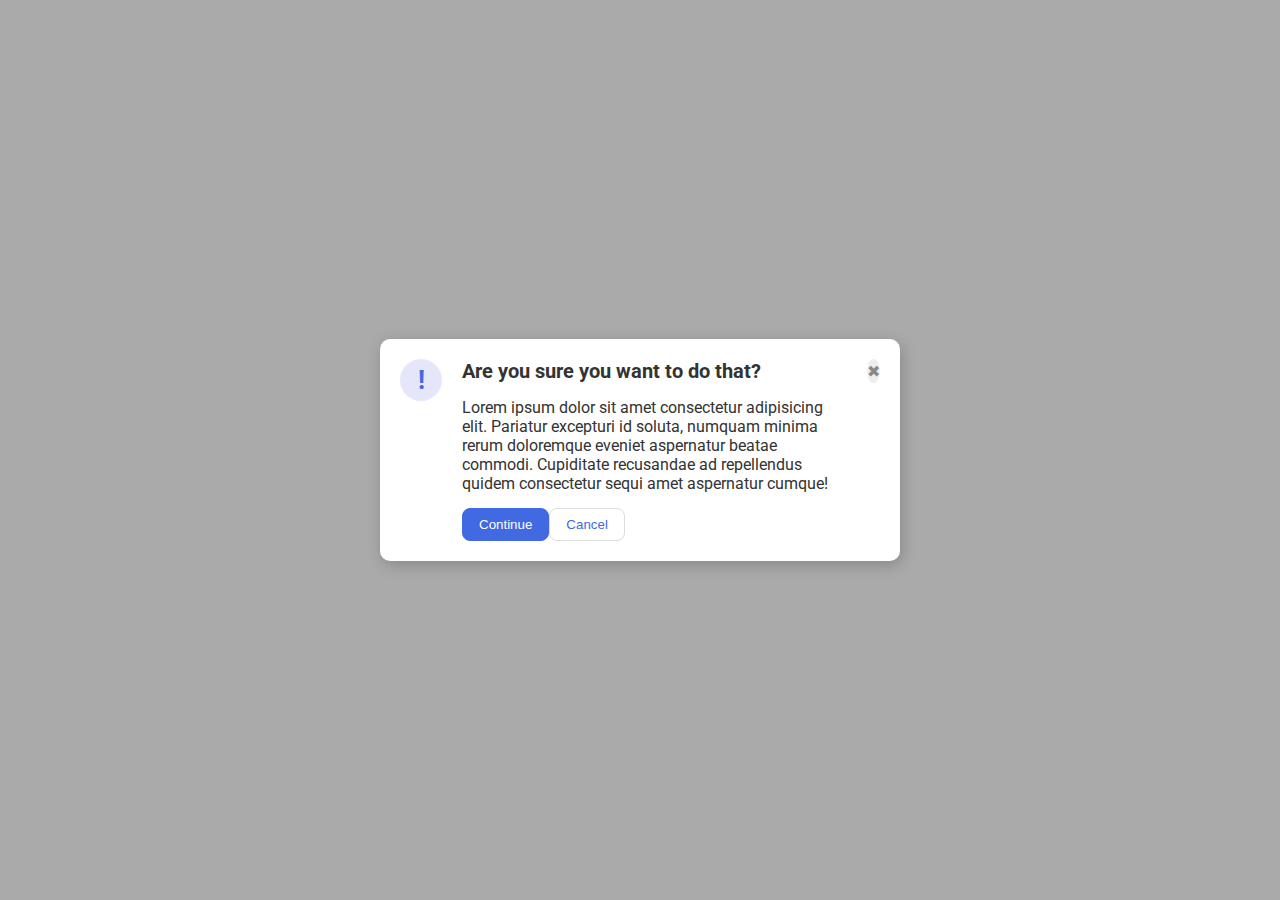
<file: flex/05-flex-modal/index.html>
<!DOCTYPE html>
<html lang="en">
  <head>
    <meta charset="UTF-8">
    <meta http-equiv="X-UA-Compatible" content="IE=edge">
    <meta name="viewport" content="width=device-width, initial-scale=1.0">
    <link rel="stylesheet" href="style.css">
    <title>Modal</title>
  </head>
  <body>
    <div class="modal">

        <div class="icon">!</div>

        <div class="content">
          <div class="header">Are you sure you want to do that?</div>
          <div class="text">Lorem ipsum dolor sit amet consectetur adipisicing elit. Pariatur excepturi id soluta, numquam minima rerum doloremque eveniet aspernatur beatae commodi. Cupiditate recusandae ad repellendus quidem consectetur sequi amet aspernatur cumque!</div>
          <div class="buttons">
            <button class="continue">Continue</button>
            <button class="cancel">Cancel</button>
          </div>
        </div>
        
        <div class="close-button">✖</div>

    </div>
  </body>
</html>
</file>
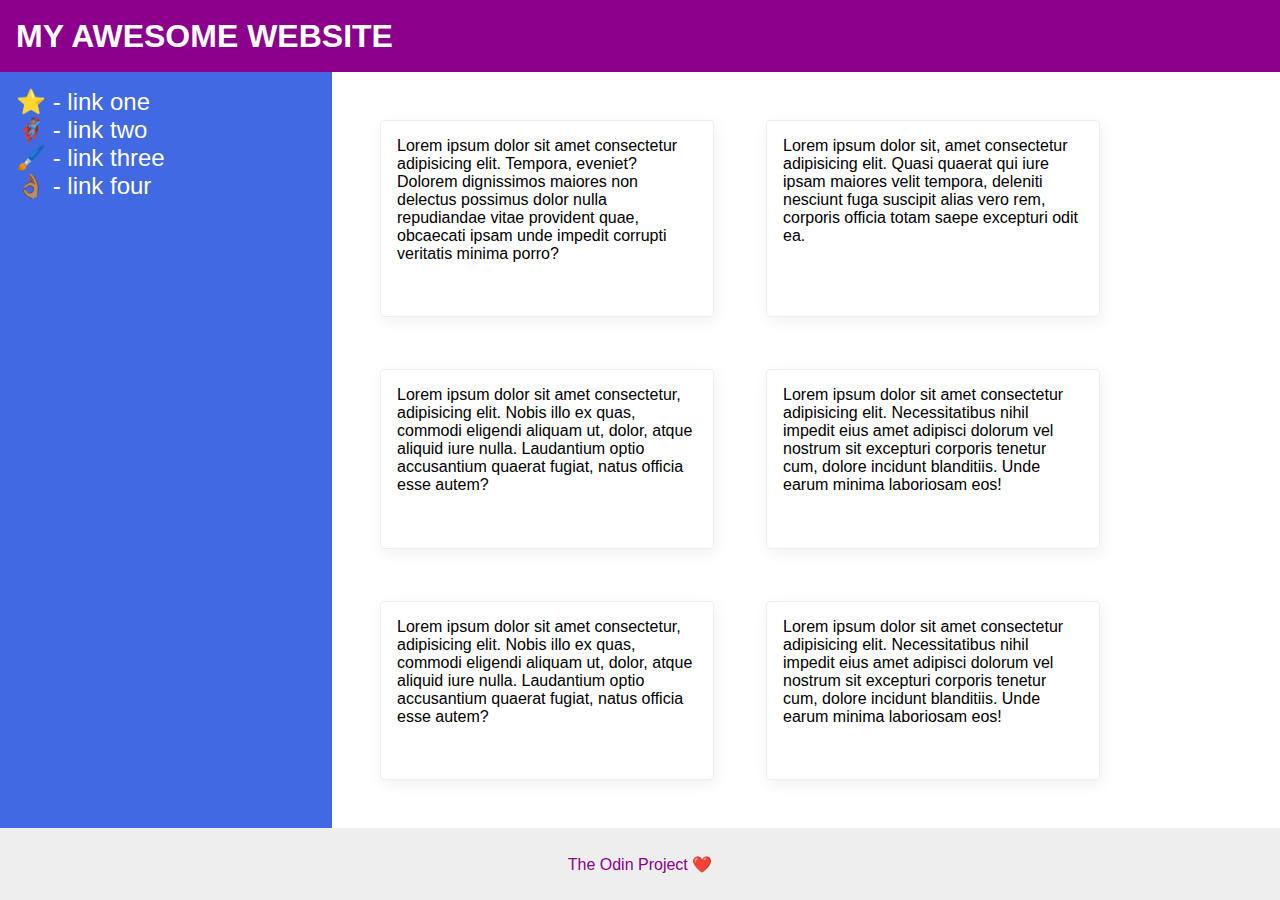
<file: flex/07-flex-layout-2/index.html>
<!DOCTYPE html>
<html lang="en">
  <head>
    <meta charset="UTF-8">
    <meta http-equiv="X-UA-Compatible" content="IE=edge">
    <meta name="viewport" content="width=device-width, initial-scale=1.0">
    <title>The Holy Grail</title>
    <link rel="stylesheet" href="style.css">
  </head>
  <body>
    <div class="header">
      MY AWESOME WEBSITE
    </div>
    <div class="content">
      <div class="sidebar">
        <ul>
          <li><a href="#">⭐ - link one</a></li>
          <li><a href="#">🦸🏽‍♂️ - link two</a></li>
          <li><a href="#">🖌️ - link three</a></li>
          <li><a href="#">👌🏽 - link four</a></li>
        </ul>
      </div>
      <div class="container">
        <div class="card">Lorem ipsum dolor sit amet consectetur adipisicing elit. Tempora, eveniet? Dolorem dignissimos maiores non delectus possimus dolor nulla repudiandae vitae provident quae, obcaecati ipsam unde impedit corrupti veritatis minima porro?</div>
        <div class="card">Lorem ipsum dolor sit, amet consectetur adipisicing elit. Quasi quaerat qui iure ipsam maiores velit tempora, deleniti nesciunt fuga suscipit alias vero rem, corporis officia totam saepe excepturi odit ea.</div>
        <div class="card">Lorem ipsum dolor sit amet consectetur, adipisicing elit. Nobis illo ex quas, commodi eligendi aliquam ut, dolor, atque aliquid iure nulla. Laudantium optio accusantium quaerat fugiat, natus officia esse autem?</div>
        <div class="card">Lorem ipsum dolor sit amet consectetur adipisicing elit. Necessitatibus nihil impedit eius amet adipisci dolorum vel nostrum sit excepturi corporis tenetur cum, dolore incidunt blanditiis. Unde earum minima laboriosam eos!</div>
        <div class="card">Lorem ipsum dolor sit amet consectetur, adipisicing elit. Nobis illo ex quas, commodi eligendi aliquam ut, dolor, atque aliquid iure nulla. Laudantium optio accusantium quaerat fugiat, natus officia esse autem?</div>
        <div class="card">Lorem ipsum dolor sit amet consectetur adipisicing elit. Necessitatibus nihil impedit eius amet adipisci dolorum vel nostrum sit excepturi corporis tenetur cum, dolore incidunt blanditiis. Unde earum minima laboriosam eos!</div>
      </div>
    </div>
    <div class="footer">
      The Odin Project ❤️
    </div>
  </body>
</html>
</file>
<file: flex/05-flex-modal/style.css>
@import url('https://fonts.googleapis.com/css2?family=Roboto:wght@400;700&display=swap');

html, body {
  height: 100%;
}

body {
  font-family: Roboto, sans-serif;
  margin: 0;
  background: #aaa;
  color: #333;
  /* I'll give you this one for free lol */
  display: flex;
  align-items: center;
  justify-content: center;
}

.modal {
  background: white;
  width: 480px;
  border-radius: 10px;
  box-shadow: 2px 4px 16px rgba(0,0,0,.2);
  display: flex;
  justify-content: flex-start;
  padding: 20px;
  gap: 20px;
}

.icon {
  color: royalblue;
  font-size: 26px;
  font-weight: 700;
  background: lavender;
  width: 42px;
  height: 42px;
  border-radius: 50%;
  display: flex;
  align-items: center;
  justify-content: center;
  flex-shrink: 0;
}

.close-button {
  background: #eee;
  border-radius: 50%;
  color: #888;
  font-weight: 400;
  font-size: 16px;
  height: 24px;
  width: 24px;
  display: flex;
  align-items: center;
  justify-content: center;
}

button {
  padding: 8px 16px;
  border-radius: 8px;
}

button.continue {
  background: royalblue;
  border: 1px solid royalblue;
  color: white;
}

button.cancel {
  background: white;
  border: 1px solid #ddd;
  color: royalblue;
}


.content {
  display: flex;
  flex-direction: column;
  align-items: flex-start;
  gap: 15px;
  justify-content: safe center;
}

.header {
  font-size: 15pt;
  font-weight: bold;
}

.buttons {
  display: flex;
  justify-content: flex-start;
}
</file>
<file: flex/07-flex-layout-2/style.css>
body {
  font-family: -apple-system, BlinkMacSystemFont, 'Segoe UI', Roboto, Oxygen, Ubuntu, Cantarell, 'Open Sans', 'Helvetica Neue', sans-serif;
  margin: 0;
  min-height: 100vh;
  display: flex;
  flex-direction: column;
  flex: 1;
}

.header {
  height: 72px;
  background: darkmagenta;
  color: white;
  font-weight: 900;
  font-size: 32px;
  display: inline-flex;
  align-items: center;
  padding-left: 16px;
}

.footer {
  height: 72px;
  background: #eee;
  color: darkmagenta;
  display: inline-flex;
  align-items: center;
  justify-content: safe center;
  margin-top: auto;
}

.sidebar {
  width: 300px;
  background: royalblue;
  flex-shrink: 0;
  padding: 16px;
}

.card {
  border: 1px solid #eee;
  box-shadow: 2px 4px 16px rgba(0,0,0,.06);
  border-radius: 4px;
}

.content {
  display: inline-flex;
  flex-grow: 1;
}

ul {
  list-style: none;
  margin: 0;
  padding: 0;
}

a {
  text-decoration: none;
  color: white;
  font-size: 24px;
}

.container {
  display: inline-flex;
  flex-wrap: wrap;
  padding: 32px;
  gap: 20px;
}

.card {
  padding: 16px;
  margin: 16px;
  width: 300px;
}
</file>
